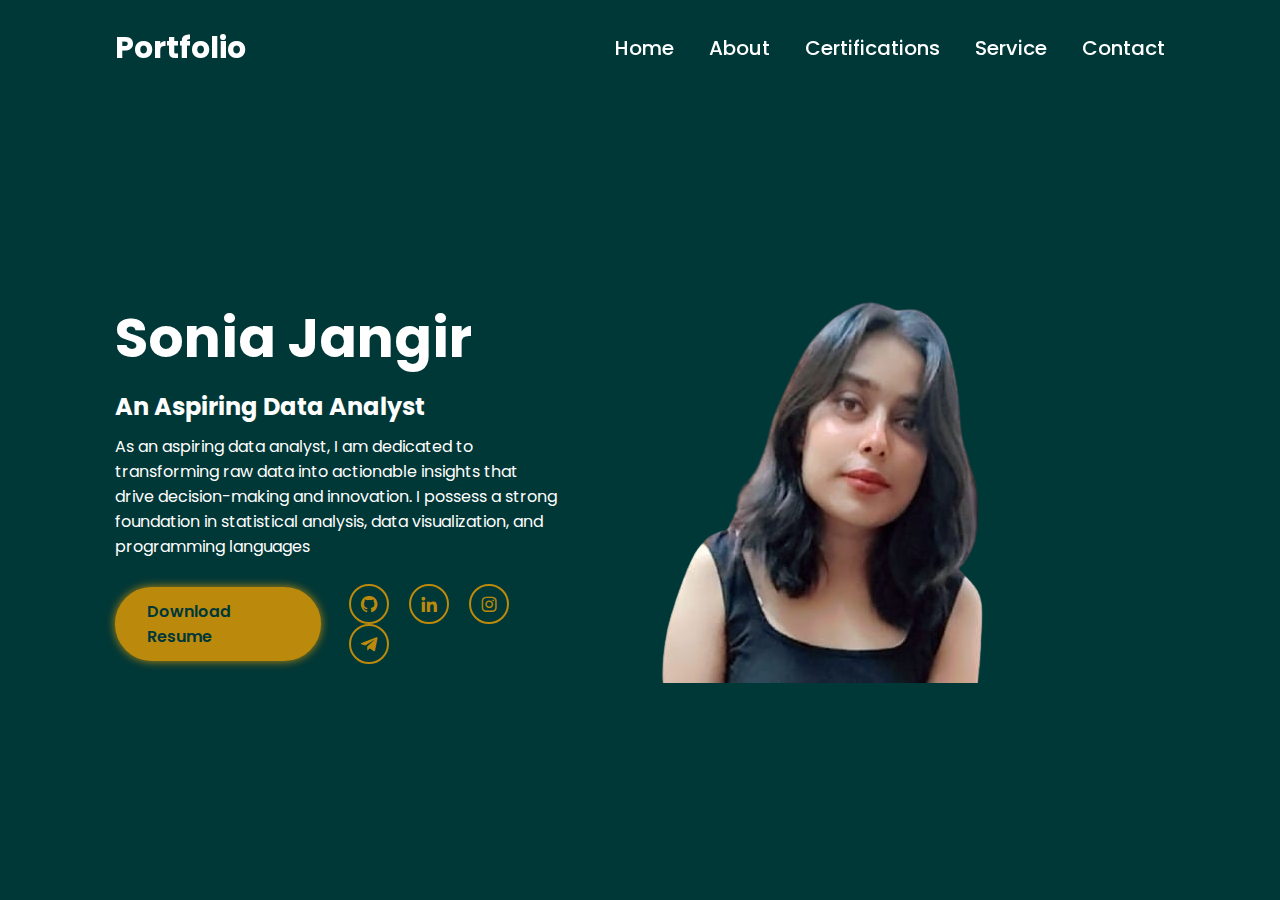
<file: index.html>
<!DOCTYPE html>
<html lang="en">

<head>
    <meta charset="UTF-8">
    <meta http-equiv="X-UA-Compatible" content="IE-edge">
    <meta name="viewport" content="width=device-width,
    initial-scale=1.0">
    <title>Personal Portfolio Website</title>
    <link href='https://unpkg.com/boxicons@2.1.4/css/boxicons.min.css' rel='stylesheet'>
    <link rel="stylesheet" href="style.css">
    <link rel="stylesheet" href="About.html">
    <link rel="stylesheet" href="Certificate.html">
    <link rel="stylesheet" href="contact.html">
    
</head>
<body>
    <nav class="navbar">
        <a href="#" class="logo">Portfolio</a>
        <ul>
            <li class="active"><a href="#">Home</a></li>
            <li><a href="C:\Users\Sonia Jangir\OneDrive\Desktop\Sonia Jangir\About.html">About</a></li>
            <li><a href="C:\Users\Sonia Jangir\OneDrive\Desktop\Sonia Jangir\Certificate.html">Certifications</a></li>
            <li><a href="#">Service</a></li>
            <li><a href="C:\Users\Sonia Jangir\OneDrive\Desktop\Sonia Jangir\contact.html">Contact</a></li>
        </ul>
    </nav>

    <section class="home">
        <div class="home-info">
            <h1>Sonia Jangir</h1>
            <h2>An Aspiring Data Analyst</h2>
            <p>As an aspiring data analyst, I am dedicated to transforming raw data into actionable insights that drive decision-making and innovation. I possess a strong foundation in statistical analysis, data visualization, and programming languages</p>
            <div class="btn-sci">
                <a href="C:\Users\Sonia Jangir\OneDrive\Dokumen\resume" class="btn">Download Resume</a>
                <div class="sci">
                    <a href="#"><i class='bx bxl-github'></i></a>
                    <a href="https://www.linkedin.com/in/sonia-jangir-b653122bb?utm_source=share&utm_campaign=share_via&utm_content=profile&utm_medium=android_app"><i class='bx bxl-linkedin'></i></a>
                    <a href="https://www.instagram.com/soniajangir266?igsh=NHRxdXdjcjNibnRn"><i class='bx bxl-instagram'></i></a>
                    <a href=""><i class='bx bxl-telegram'></i></a>
                </div>
            </div>
        </div>
            
        <div class="home-img">
            <div class="img">
                <div class="img-item">
                    <img src="WhatsApp_Image_2025-01-29_at_16.02.36_63c2128a-removebg-preview.png"alt="">
                </div>
            </div>
        </div>
    </section>
</body>
</html>
</file>
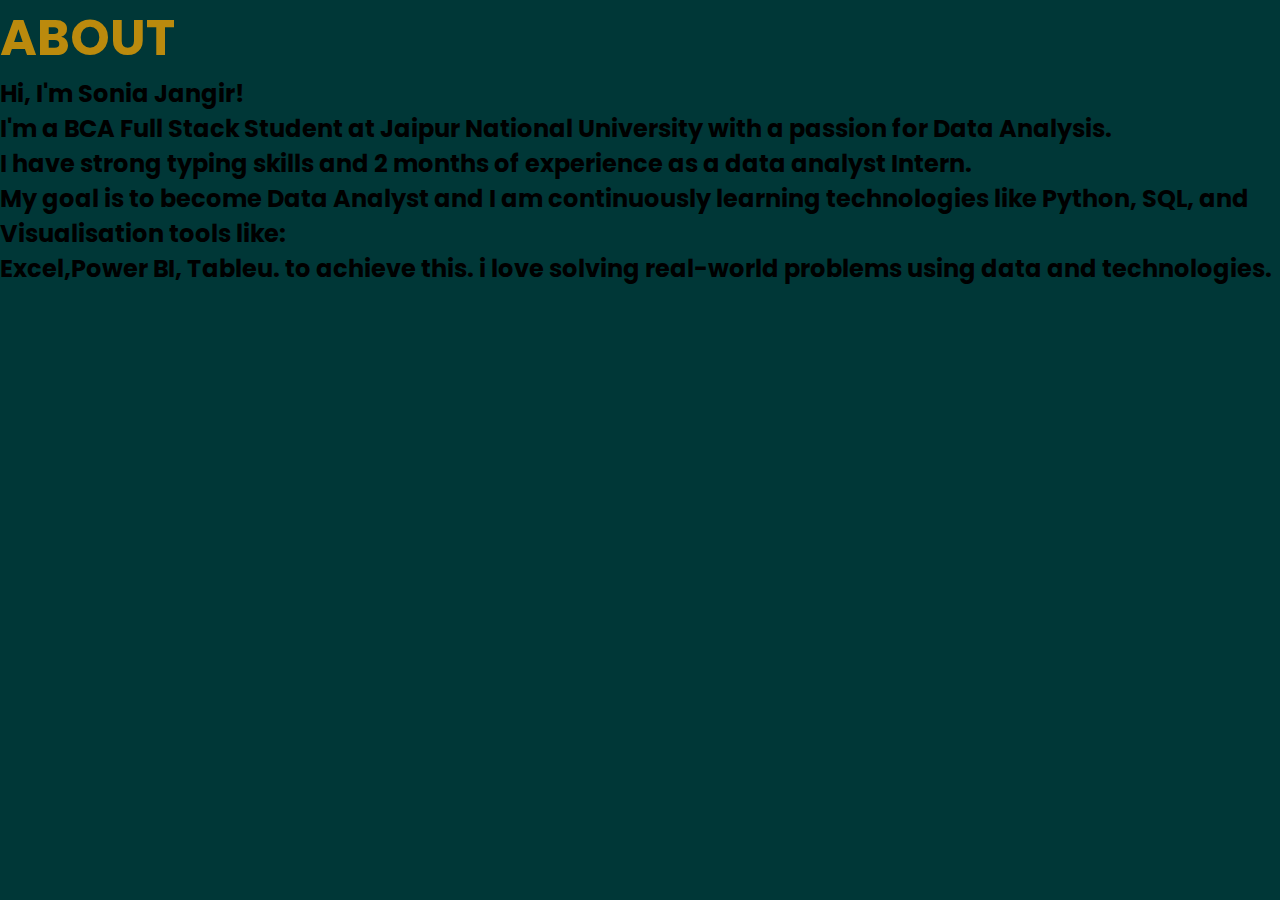
<file: About.html>
<!DOCTYPE html>
<html lang="en">
<head>
    <meta charset="UTF-8">
    <meta name="viewport" content="width=device-width, initial-scale=1.0">
    <title>Document</title>
    <link rel="stylesheet" href="style.css">
</head>
<body>
    <h1 class="about">ABOUT</h1>
    <h2>Hi, I'm Sonia Jangir!</h2>
    <h2>I'm a BCA Full Stack Student at Jaipur National University with a passion for Data Analysis. <br> I have strong typing skills and 2 months of experience as a data analyst Intern. <br>My goal is to become Data Analyst and I am continuously learning technologies like Python, SQL, and Visualisation tools like: <br> Excel,Power BI, Tableu. to achieve this. i love solving real-world problems using data and technologies.</h2>
</body>
</html>
</file>
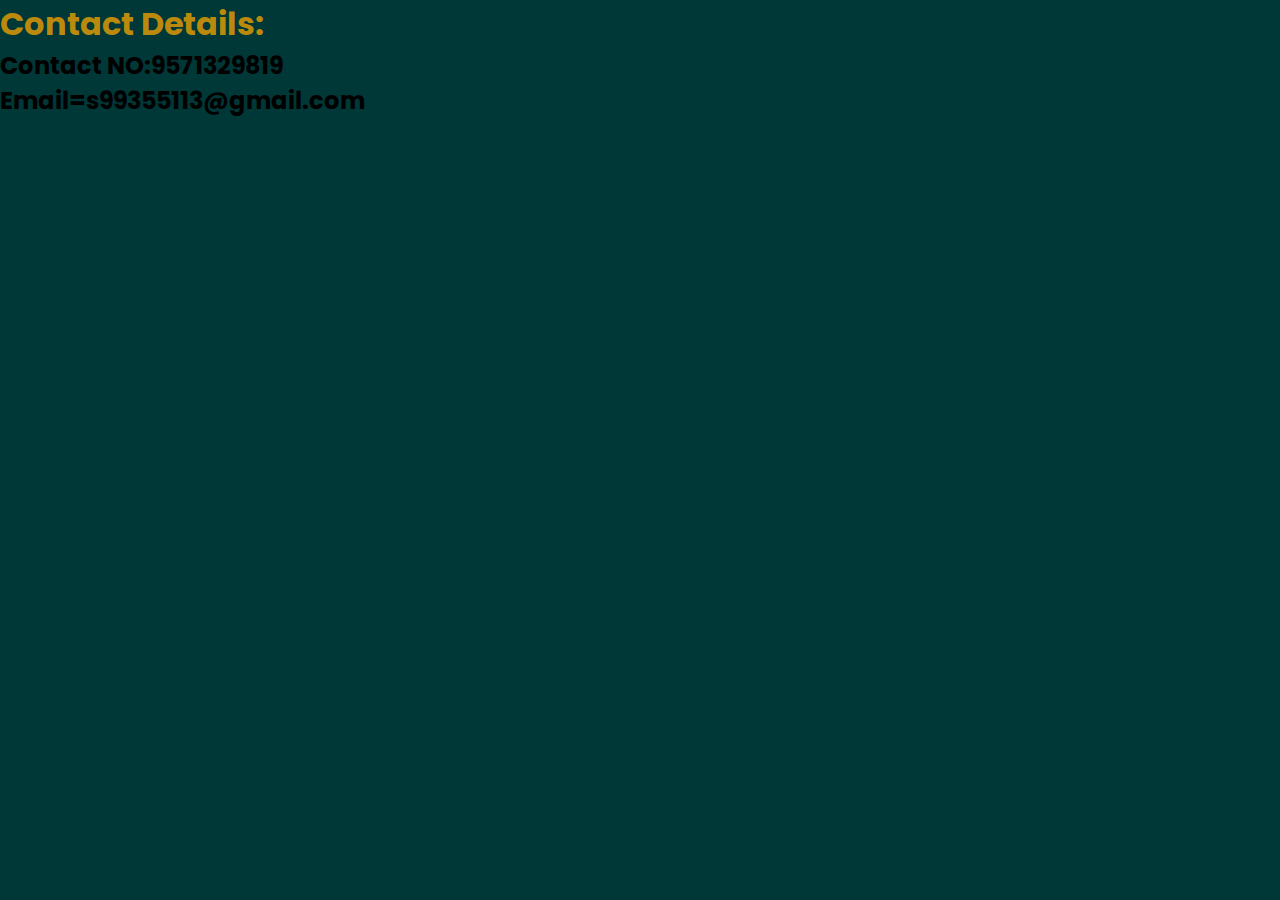
<file: contact.html>
<!DOCTYPE html>
<html lang="en">
<head>
    <meta charset="UTF-8">
    <meta name="viewport" content="width=device-width, initial-scale=1.0">
    <title>Document</title>
    <link rel="stylesheet" href="style.css">
</head>
<body>
    <h1 class="contact">Contact Details:</h1>
    <h2>Contact NO:9571329819</h2>
    <h2>Email=s99355113@gmail.com</h2>
</body>
</html
</file>
<file: style.css>
@import url('https://fonts.googleapis.com/css2?family=Poppins:ital,wght@0,100;0,200;0,300;0,400;0,500;0,600;0,700;0,800;0,900;1,100;1,200;1,300;1,400;1,500;1,600;1,700;1,800;1,900&display=swap');

*{
    margin: 0;
    padding: 0;
    box-sizing: border-box;
    font-family: 'Poppins', sans-serif;
}

body{
    background: rgb(0, 55, 55);
}

a{
    color: #fff;
    text-decoration: none;
}

.navbar {
    position: fixed;
    left: 0;
    top: 0;
    width: 100%;
    padding: 25px 9%;
    display: flex;
    justify-content: space-between;
    align-items: center;
    z-index: 100;
}

.navbar .logo {
    font-size: 30px;
    font-weight: 700;
}

.navbar ul{
    display: flex;
}

.navbar ul li{
    list-style: none;
    margin-left: 35px;
}

.navbar ul li a{
    font-size: 20px;
    font-weight: 500;
    transition: 0.5s;
}

.navbar ul li:hover a,
.navbarul li.active a {
    color: rgb(187, 138, 13);
}

.home{
    display: flex;
    align-items: center;
    height: 100vh;
    padding: 60px 9% 0;
    color: #fff;
}

.home-info h1{
    font-size: 55px;
}

.home-info h2{
    font-weight: 32px;
    margin-top: 10px;
}

.home-info p{
    font-size: 16px;
    margin: 10px 0 25px;
}

.home-info .btn-sci{
    display: flex;
    align-items: center;
}

.btn{
    display: inline-block;
    padding: 10px 30px;
    background: rgb(187, 138, 13);
    border:2px solid rgb(187, 138, 13);
    border-radius: 40px;
    box-shadow: 0 0 10px rgb(187, 138, 13);
    font-size: 16px;
    color: rgb(0, 55, 55);
    font-weight: 600;
    transition: .5s;
}

.btn:hover{
    background: transparent;
    color: rgb(187, 138, 13);
    box-shadow: none;
}

.home-info .btn-sci .sci{
    margin-left: 20px;
}

.home-info .btn-sci .sci a {
    display: inline-flex;
    padding: 8px;
    border: 2px solid rgb(187, 138, 13);
    border-radius: 50%;
    font-size: 20px;
    color: rgb(187, 138, 13);
    margin: 0 8px;
    transition: .5s;
} 

.home-info .btn-sci .sci a:hover{
    background: rgb(187, 138, 13);
    color: rgb(0, 55, 55);
    box-shadow: 0 0 10px;
}

.home-img .img-box{
    width: 32vw;
    height: 32vw;
    border-radius: 50%;
    padding: 5px;
}

.home-img .img-box .img-item{
    position: relative;
    width: 100%;
    height: 100%;
    background: rgb(187, 138, 13);
    border-radius: 50%;
    justify-content: center;
    overflow: hidden;
}

.home-img .img-box .img-item img{
    position: relative;
    display: block;
    width: 85%;
    object-fit: cover;
}

.Certificate{
    color: rgb(187, 138, 13);
    font-size: 50px;

}

.about{
    color: rgb(187, 138, 13);
    font-size: 50px;
}

.contact{
    color: rgb(187, 138, 13);
    font-family: 30px;
}
</file>
